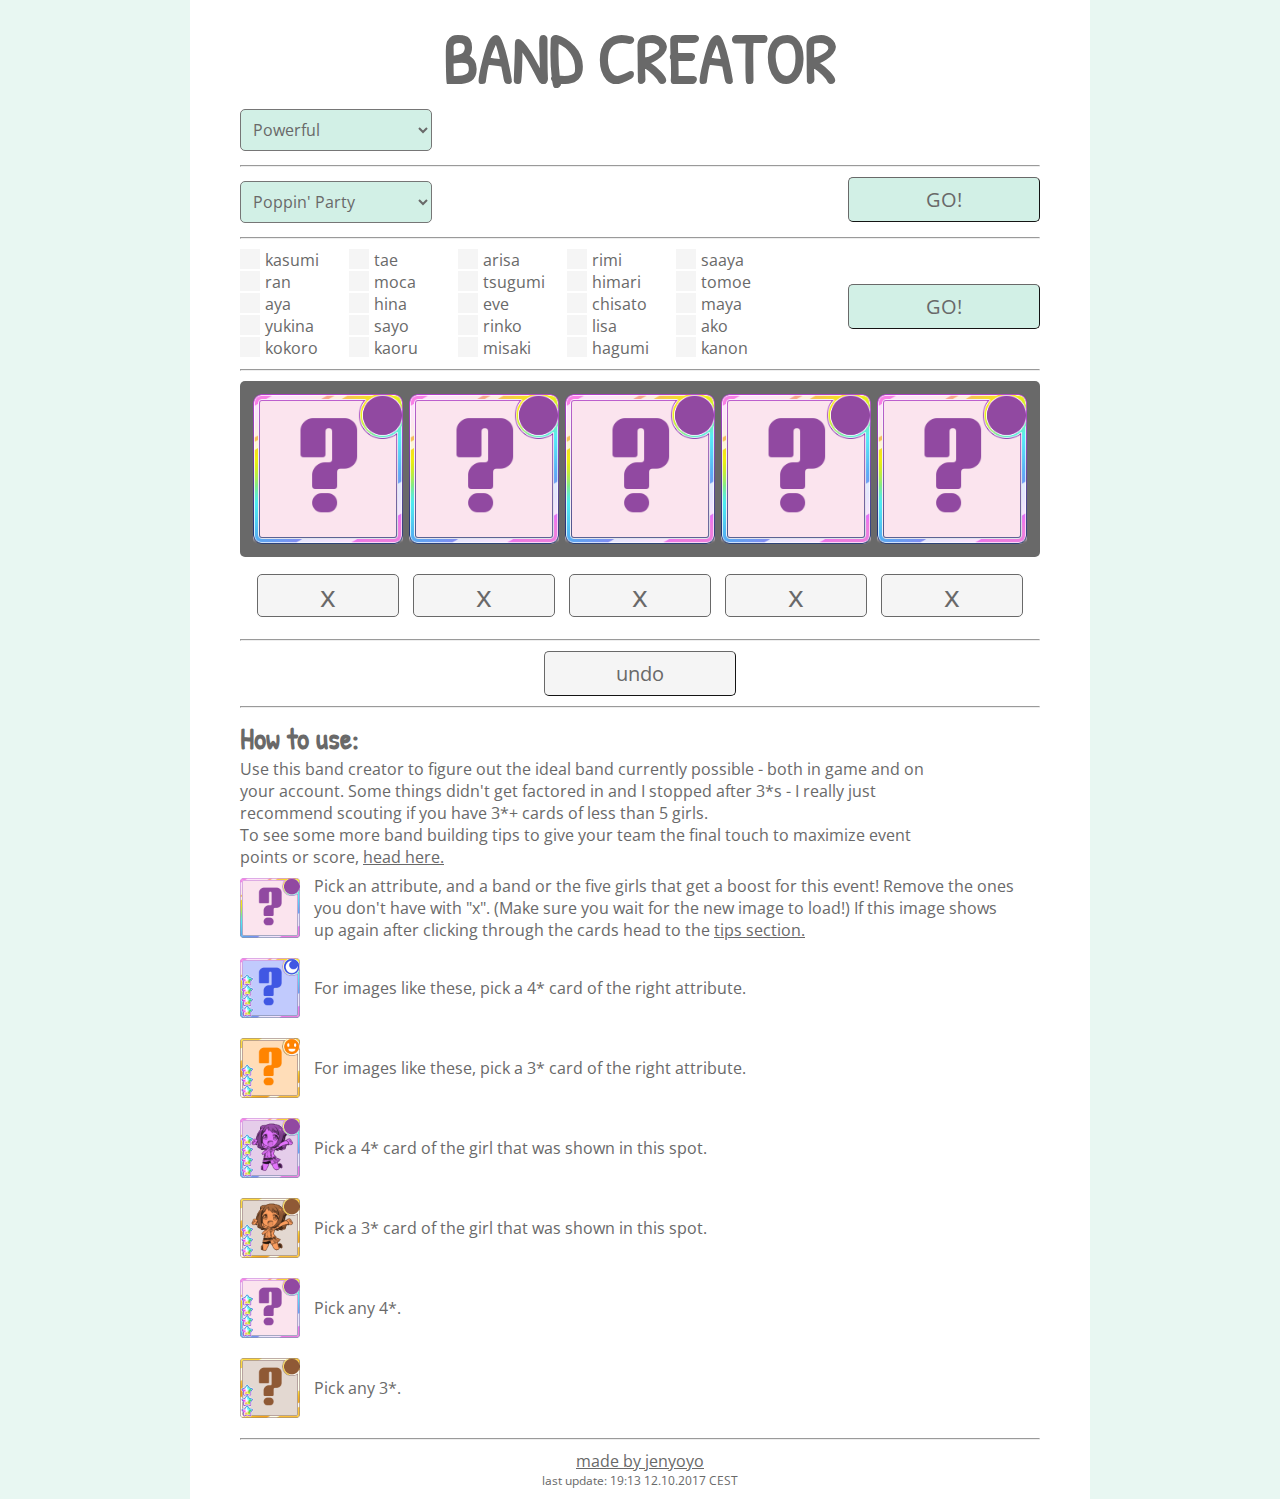
<file: index.html>
<!doctype html>
<html>
<head>
<meta charset="utf-8">
<meta name="theme-color" content="#e6f0e6">
<title>Band Creator</title>
<link rel="stylesheet" type="text/css" href="css.css">
<link href="https://fonts.googleapis.com/css?family=Open+Sans|Patrick+Hand" rel="stylesheet">
<link rel="icon" href="img/girl4.png">

<script src="script.js"></script>
<script src="https://code.jquery.com/jquery-1.10.2.js"></script>

    
</head>
    
<body>
    <div class="content">
    <h1>BAND CREATOR</h1>
    
    <select id="attributeSelect">
        <option value="powerful">Powerful</option>
        <option value="pure">Pure</option>
        <option value="cool">Cool</option>
        <option value="happy">Happy</option>
    </select>
    <hr>
    
    <select id="bandSelect">
        <option value="popipa">Poppin' Party</option>
        <option value="afterglow">Afterglow</option>
        <option value="pasupare">Pastel*Palettes</option>
        <option value="roselia">Roselia</option>
        <option value="harohapi">Hello, Happy World!</option>
    </select>
    <br>
        
    <button onclick="goBand()" class="button" id="goBand">GO!</button>
        
    <hr>
    
    <span id="girlSelect">
        <label class="container">kasumi
            <input id="kasumi" type="checkbox">
            <span class="checkmark"></span>
        </label>
        <label class="container">tae
            <input id="tae" type="checkbox">
            <span class="checkmark"></span>
        </label>
        <label class="container">arisa
            <input id="arisa" type="checkbox">
            <span class="checkmark"></span>
        </label>
        <label class="container">rimi
            <input id="rimi" type="checkbox">
            <span class="checkmark"></span>
        </label>
        <label class="container">saaya
            <input id="saaya" type="checkbox">
            <span class="checkmark"></span>
        </label>
        
        <br>
        
        <label class="container">ran
            <input id="ran" type="checkbox">
            <span class="checkmark"></span>
        </label>
        <label class="container">moca
            <input id="moca" type="checkbox">
            <span class="checkmark"></span>
        </label>
        <label class="container">tsugumi
            <input id="tsugumi" type="checkbox">
            <span class="checkmark"></span>
        </label>
        <label class="container">himari
            <input id="himari" type="checkbox">
            <span class="checkmark"></span>
        </label>
        <label class="container">tomoe
            <input id="tomoe" type="checkbox">
            <span class="checkmark"></span>
        </label>
        
        <br>
        
        <label class="container">aya
            <input id="aya" type="checkbox">
            <span class="checkmark"></span>
        </label>
        <label class="container">hina
            <input id="hina" type="checkbox">
            <span class="checkmark"></span>
        </label>
        <label class="container">eve
            <input id="eve" type="checkbox">
            <span class="checkmark"></span>
        </label>
        <label class="container">chisato
            <input id="chisato" type="checkbox">
            <span class="checkmark"></span>
        </label>
        <label class="container">maya
            <input id="maya" type="checkbox">
            <span class="checkmark"></span>
        </label>
        
        <br>
        
        <label class="container">yukina
            <input id="yukina" type="checkbox">
            <span class="checkmark"></span>
        </label>
        <label class="container">sayo
            <input id="sayo" type="checkbox">
            <span class="checkmark"></span>
        </label>
        <label class="container">rinko
            <input id="rinko" type="checkbox">
            <span class="checkmark"></span>
        </label>
        <label class="container">lisa
            <input id="lisa" type="checkbox">
            <span class="checkmark"></span>
        </label>
        <label class="container">ako
            <input id="ako" type="checkbox">
            <span class="checkmark"></span>
        </label>
        
        <br>
        
        <label class="container">kokoro
            <input id="kokoro" type="checkbox">
            <span class="checkmark"></span>
        </label>
        <label class="container">kaoru
            <input id="kaoru" type="checkbox">
            <span class="checkmark"></span>
        </label>
        <label class="container">misaki
            <input id="misaki" type="checkbox">
            <span class="checkmark"></span>
        </label>
        <label class="container">hagumi
            <input id="hagumi" type="checkbox">
            <span class="checkmark"></span>
        </label>
        <label class="container">kanon
            <input id="kanon" type="checkbox">
            <span class="checkmark"></span>
        </label>
        
        <br>
    </span>
    
    <button onclick="goGirls()" id="goGirls" class="button">GO!</button>
    
    <hr>
    
    
    <div id="band">
        <span id="bandSpan">
        <img id="card0" src="img/fresh.png">
        <img id="card1" src="img/fresh.png">
        <img id="card2" src="img/fresh.png">
        <img id="card3" src="img/fresh.png">
        <img id="card4" src="img/fresh.png">
        </span>
    </div>
    <div id="remove">
        <p onclick="remove(0)">x</p>
        <p onclick="remove(1)">x</p>
        <p onclick="remove(2)">x</p>
        <p onclick="remove(3)">x</p>
        <p onclick="remove(4)">x</p>
    </div>
        
    <hr>
    
    <button onclick="undo()" id="undo" class="button">undo</button>
    <hr>
    <div id="howTo">
        <h2>How to use:</h2>
        <p>Use this band creator to figure out the ideal band currently possible - both in game and on your account. Some things didn't get factored in and I stopped after 3*s - I really just recommend scouting if you have 3*+ cards of less than 5 girls.</p>
        <p>To see some more band building tips to give your team the final touch to maximize event points or score, <a href="help.html">head here.</a></p>
        <br>
        <img src="img/fresh.png">
        <p>Pick an attribute, and a band or the five girls that get a boost for this event! Remove the ones you don't have with "x". (Make sure you wait for the new image to load!) If this image shows up again after clicking through the cards head to the <a href="help.html">tips section.</a></p>
        <br>
        
        <img src="img/cool4.png">
        <p>For images like these, pick a 4* card of the right attribute.</p>
        <br>
        
        <img src="img/happy3.png">
        <p>For images like these, pick a 3* card of the right attribute.</p>
        <br>
        
        <img src="img/girl4.png">
        <p>Pick a 4* card of the girl that was shown in this spot.</p>
        <br>
        
        <img src="img/girl3.png">
        <p>Pick a 3* card of the girl that was shown in this spot.</p>
        <br>
        
        <img src="img/4.png">
        <p>Pick any 4*.</p>
        <br>
        
        <img src="img/3.png">
        <p>Pick any 3*.</p>
    </div>
    <hr>
    <a id="madeBy" href="https://jenniyoghurt.github.io/thingstoknow/" target="_blank">made by jenyoyo</a>
        <p></p>
        <p style="text-align: center; font-size: 12px;">last update: 19:13 12.10.2017 CEST</p>
        
    </div>
</body>

</html>
</file>
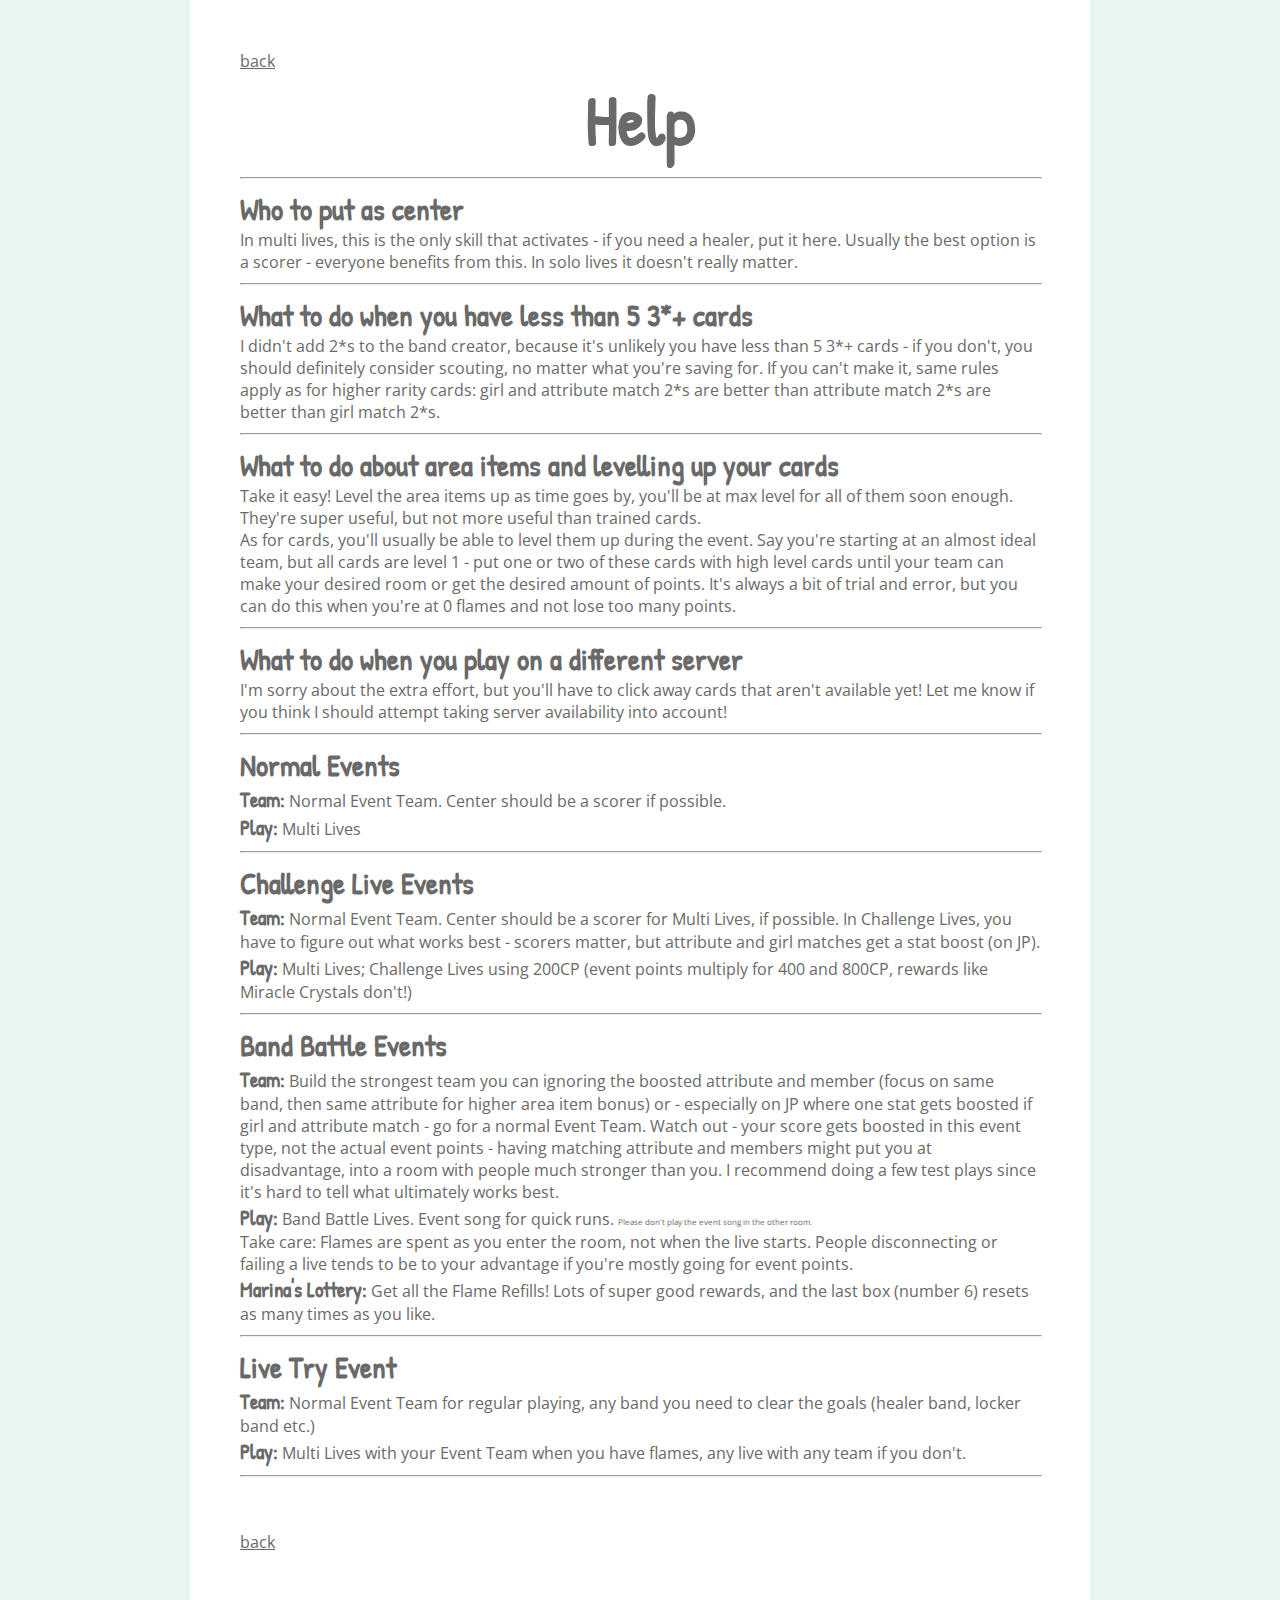
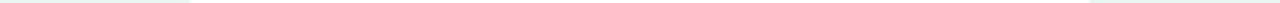
<file: help.html>
<!doctype html>
<html>
<head>
<meta charset="utf-8">
<meta name="theme-color" content="#e6f0e6">
<title>Help - Band Creator</title>
<link rel="stylesheet" type="text/css" href="css.css">
<link href="https://fonts.googleapis.com/css?family=Open+Sans|Patrick+Hand" rel="stylesheet">
    
</head>
<body>
    <div class="content" id="help">
    <p><a href="index.html">back</a></p>
    <h1>Help</h1>
    <hr>
    <h2>Who to put as center</h2>
    <p>In multi lives, this is the only skill that activates - if you need a healer, put it here. Usually the best option is a scorer - everyone benefits from this. In solo lives it doesn't really matter.</p>
    
    <hr>
        <h2>What to do when you have less than 5 3*+ cards</h2>
        <p>I didn't add 2*s to the band creator, because it's unlikely you have less than 5 3*+ cards - if you don't, you should definitely consider scouting, no matter what you're saving for. If you can't make it, same rules apply as for higher rarity cards: girl and attribute match 2*s are better than attribute match 2*s are better than girl match 2*s.</p>
        
        <hr>
        
        <h2>What to do about area items and levelling up your cards</h2>
        <p>Take it easy! Level the area items up as time goes by, you'll be at max level for all of them soon enough. They're super useful, but not more useful than trained cards.</p>
        <p>As for cards, you'll usually be able to level them up during the event. Say you're starting at an almost ideal team, but all cards are level 1 - put one or two of these cards with high level cards until your team can make your desired room or get the desired amount of points. It's always a bit of trial and error, but you can do this when you're at 0 flames and not lose too many points.</p>
        <hr>
        
        <h2>What to do when you play on a different server</h2>
        <p>I'm sorry about the extra effort, but you'll have to click away cards that aren't available yet! Let me know if you think I should attempt taking server availability into account!</p>
        <hr>
        
        <h2>Normal Events</h2>
        <h3>Team:</h3>
        <p>Normal Event Team. Center should be a scorer if possible.</p>
        <br>
        <h3>Play:</h3>
        <p>Multi Lives</p>
        
        <hr>
        <h2>Challenge Live Events</h2>
        <h3>Team:</h3>
        <p>Normal Event Team. Center should be a scorer for Multi Lives, if possible. In Challenge Lives, you have to figure out what works best - scorers matter, but attribute and girl matches get a stat boost (on JP).</p>
        <br>
        <h3>Play:</h3>
        <p>Multi Lives; Challenge Lives using 200CP (event points multiply for 400 and 800CP, rewards like Miracle Crystals don't!)</p>
        <hr>
        <h2>Band Battle Events</h2>
        <h3>Team:</h3>
        <p>Build the strongest team you can ignoring the boosted attribute and member (focus on same band, then same attribute for higher area item bonus) or - especially on JP where one stat gets boosted if girl and attribute match - go for a normal Event Team. Watch out - your score gets boosted in this event type, not the actual event points - having matching attribute and members might put you at disadvantage, into a room with people much stronger than you. I recommend doing a few test plays since it's hard to tell what ultimately works best.</p>
        <br>
        <h3>Play:</h3>
        <p>Band Battle Lives. Event song for quick runs.</p>
        <p style="font-size: 8px; display: inline">Please don't play the event song in the other room.</p>
        <p>Take care: Flames are spent as you enter the room, not when the live starts. People disconnecting or failing a live tends to be to your advantage if you're mostly going for event points.</p>
        <br>
        <h3>Marina's Lottery:</h3>
        <p>Get all the Flame Refills! Lots of super good rewards, and the last box (number 6) resets as many times as you like.</p>
        <hr>
        <h2>Live Try Event</h2>
        <h3>Team:</h3>
        <p>Normal Event Team for regular playing, any band you need to clear the goals (healer band, locker band etc.)</p>
        <br>
        <h3>Play:</h3>
        <p>Multi Lives with your Event Team when you have flames, any live with any team if you don't.</p>
        <hr>
        <p></p>
        <p></p>
        
        
    <p><a href="index.html">back</a></p>
    </div>
    
</body>    
</html>
</file>
<file: css.css>
*{
    margin: 0;
    padding: 0;
    font-family: 'Open Sans', sans-serif;
    color: dimgray;
    -webkit-text-size-adjust: none;
    max-height: 100000px;
}

body{
    background-color: rgba(210, 240, 230, 0.5);
    overflow-y: scroll;
}

.content{
    width: 900px;
    padding: 10px 0px;
    margin: 0 auto;
    background-color: white;
}

h1{
    font-family: 'Patrick Hand', cursive;
    font-size: 70px;
    text-align: center;
}

h2{
    font-family: 'Patrick Hand', cursive;
    font-size: 30px;
    margin-left: 50px;
}

#madeBy{
    text-align: center;
    display: block;
}

a:hover{
    color: rgba(150, 200, 190, 1);
}

#band {
    background-color: dimgrey;
    padding: 10px;
    width: 780px;
    font-size: 0;
    margin: 0 auto;
    border-radius: 5px;
}

#band img {
    display: inline;
    width: 150px;
    padding: 3px;
    
}

#remove {
    padding: 10px;
    padding-bottom: 5px;
    font-size: 0;
    width:780px;
    margin: 0 auto; 
}

#remove p {
    display: inline-block;
    width: 140px;
    margin: 7px;
    font-size: 30px;
    color: dimgrey;
    text-align: center;
    border-width: 1px;
    border-style: solid;
    border-radius: 5px;
    background-color: whitesmoke;
    cursor: pointer;
}
#remove p:hover{
    background-color: rgba(210, 240, 230, 1);
}

.button {
    padding: 8px;
    font-size: 20px;
    width: 192px;
    background-color: rgba(210, 240, 230, 1);
    border-width: 1px;
    border-color: dimgrey;
    border-radius: 5px;
    position: absolute;
    left: 50%;
    margin-left: 208px;
    margin-top: -50px;
    cursor: pointer;
}
.button:hover{
    background-color: rgba(150, 200, 190, 1);
}

#goGirls{
    margin-top: -75px;
}

#goBand{
}

#undo {
    background-color: whitesmoke;
    display: block;
    margin: 0 auto;
    position: relative;
    left: auto;
}
#undo:hover{
    background-color: rgba(210, 240, 230, 1);
}

input+p {
    display: inline-block;
    width: 80px;
}


.container {
    display: inline-block;
    position: relative;
    padding-left: 25px;
    cursor: pointer;
    font-size: 16px;
    -webkit-user-select: none;
    -moz-user-select: none;
    -ms-user-select: none;
    user-select: none;
    width: 80px;
}

/* Hide the browser's default checkbox */
.container input {
    position: absolute;
    opacity: 0;
    cursor: pointer;
}

/* Create a custom checkbox */
.checkmark {
    position: absolute;
    top: 0;
    left: 0;
    height: 20px;
    width: 20px;
    background-color: whitesmoke;
}

/* On mouse-over, add a grey background color */
.container:hover input ~ .checkmark {
    background-color: rgba(210, 240, 230, 1);
}

/* When the checkbox is checked, add a blue background */
.container input:checked ~ .checkmark {
    background-color: rgba(210, 240, 230, 1);
}

/* Create the checkmark/indicator (hidden when not checked) */
.checkmark:after {
    content: "";
    position: absolute;
    display: none;
}

/* Show the checkmark when checked */
.container input:checked ~ .checkmark:after {
    display: block;
}

/* Style the checkmark/indicator */
.container .checkmark:after {
    left: 9px;
    top: 5px;
    width: 5px;
    height: 10px;
    border: solid dimgray;
    border-width: 0 3px 3px 0;
    -webkit-transform: rotate(45deg);
    -ms-transform: rotate(45deg);
    transform: rotate(45deg);
}

#girlSelect{
    width: 600px;
    display: block;
    margin-left: 50px;
}

select{
    padding: 8px;
    font-size: 16px;
    width: 192px;
    background-color: rgba(210, 240, 230, 1);
    border-radius: 5px;
    margin: 4px;
}

#attributeSelect {
    margin-left: 50px;
}

#bandSelect {
    margin-left: 50px;
}

hr{
    margin: 10px 50px;
}

#howTo img{
    width: 60px;
    display: inline;
    vertical-align: middle;
    margin: 10px;
    margin-left: 50px;
}

#howTo p {
    display: inline-block;
    width: 700px;
    vertical-align: middle;
}

#howTo p:nth-of-type(2), #howTo p:nth-of-type(1){
    margin-left: 50px;
}

#help{
    width: 800px;
    padding: 50px;
}

#help p{
    width: 800px;
    display: inline-block;
}
#help h2{
    margin-left: 0;
}
#help h3{
    display: inline-block;
    max-width: 800px;
    font-family: 'Patrick Hand', cursive;
    font-size: 1.3em;
}
#help h3+p{
    display: inline;
    margin-left: 0;
}
#help hr{
    width: 100%;
    margin-left: auto;
}

#contentGoals h2, h4 {
    margin-left: 10px;
}

.goalBox{
    background-color: rgba(255, 255, 255, 0.6);
    border: solid 1px;
    margin: 5px auto;
    max-width: 770px;
    cursor: pointer;
    padding-right: 10px;
}

.goalBox img {
    margin-left: 10px;
    width: 100px;
}
</file>
